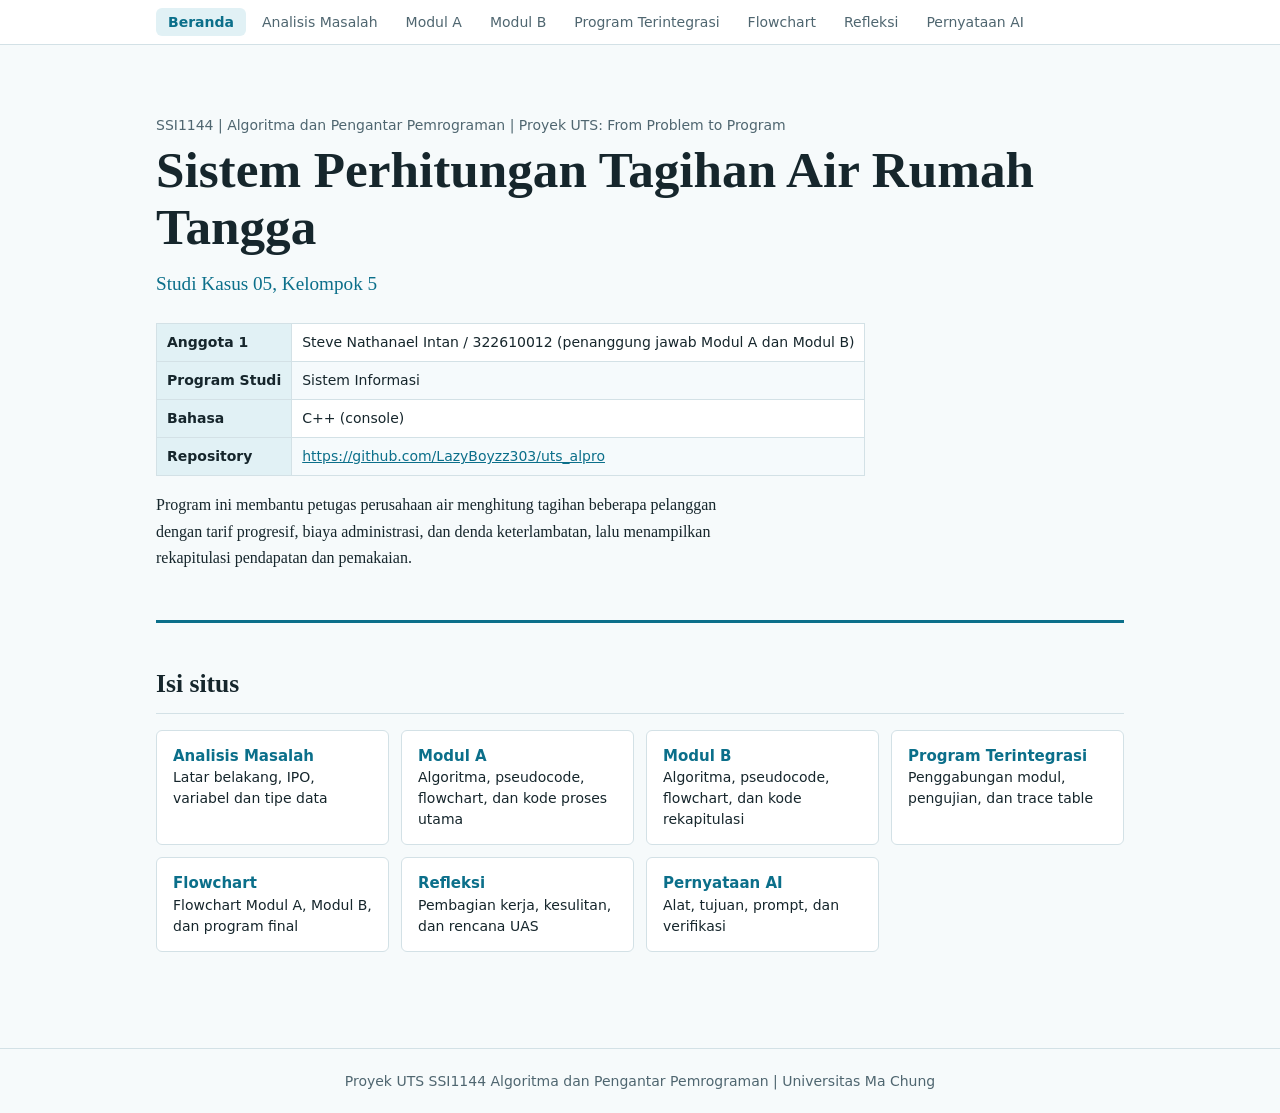
<file: index.html>
<!DOCTYPE html>
<html lang="id">
<head>
<meta charset="UTF-8">
<meta name="viewport" content="width=device-width, initial-scale=1">
<title>Beranda | Tagihan Air Rumah Tangga</title>
<link rel="stylesheet" href="assets/css/style.css">
</head>
<body>
<header class="top"><nav><a href="index.html" class="active" aria-current="page">Beranda</a><a href="analisis.html">Analisis Masalah</a><a href="modul-a.html">Modul A</a><a href="modul-b.html">Modul B</a><a href="integrasi.html">Program Terintegrasi</a><a href="flowchart.html">Flowchart</a><a href="refleksi.html">Refleksi</a><a href="pernyataan-ai.html">Pernyataan AI</a></nav></header>
<main>
<section id="beranda" class="hero">
<p class="course">SSI1144 | Algoritma dan Pengantar Pemrograman | Proyek UTS: From Problem to Program</p>
<h1>Sistem Perhitungan Tagihan Air Rumah Tangga</h1>
<p class="case">Studi Kasus 05, Kelompok <span>5</span></p>
<div class="table-wrap"><table class="meta">
<tr><th>Anggota 1</th><td><span>Steve Nathanael Intan</span> / <span>322610012</span> (penanggung jawab Modul A dan Modul B)</td></tr>

<tr><th>Program Studi</th><td>Sistem Informasi</td></tr>
<tr><th>Bahasa</th><td>C++ (console)</td></tr>
<tr><th>Repository</th><td><a href="https://github.com/LazyBoyzz303/uts_alpro"><span>https://github.com/LazyBoyzz303/uts_alpro</span></a></td></tr>
</table></div>
<p>Program ini membantu petugas perusahaan air menghitung tagihan beberapa pelanggan dengan tarif progresif, biaya administrasi, dan denda keterlambatan, lalu menampilkan rekapitulasi pendapatan dan pemakaian.</p>
</section><h2>Isi situs</h2><div class="pages"><a href="analisis.html"><strong>Analisis Masalah</strong>Latar belakang, IPO, variabel dan tipe data</a><a href="modul-a.html"><strong>Modul A</strong>Algoritma, pseudocode, flowchart, dan kode proses utama</a><a href="modul-b.html"><strong>Modul B</strong>Algoritma, pseudocode, flowchart, dan kode rekapitulasi</a><a href="integrasi.html"><strong>Program Terintegrasi</strong>Penggabungan modul, pengujian, dan trace table</a><a href="flowchart.html"><strong>Flowchart</strong>Flowchart Modul A, Modul B, dan program final</a><a href="refleksi.html"><strong>Refleksi</strong>Pembagian kerja, kesulitan, dan rencana UAS</a><a href="pernyataan-ai.html"><strong>Pernyataan AI</strong>Alat, tujuan, prompt, dan verifikasi</a></div>
</main>
<footer>Proyek UTS SSI1144 Algoritma dan Pengantar Pemrograman | Universitas Ma Chung</footer>


</body>
</html>
</file>
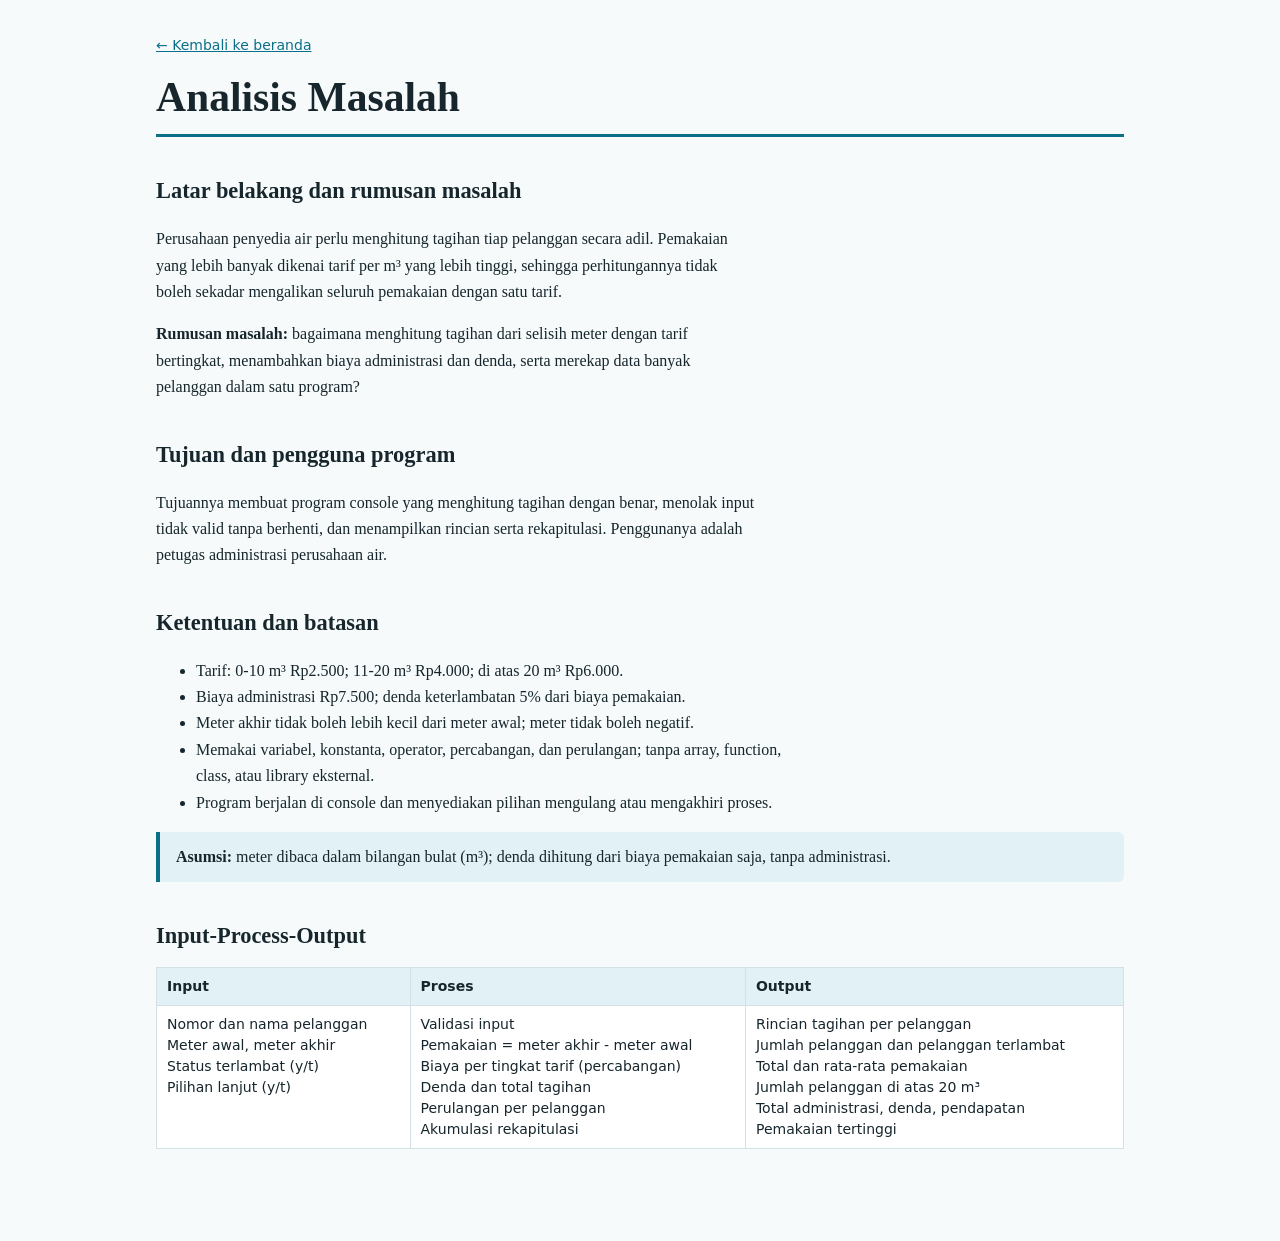
<file: analisis.html>
<!DOCTYPE html>
<html lang="id">
<head>
<meta charset="UTF-8">
<meta name="viewport" content="width=device-width, initial-scale=1">
<title>Analisis Masalah | Tagihan Air Rumah Tangga</title>
<style>
:root{--bg:#f6fafb;--surface:#fff;--text:#16262c;--muted:#4f6670;--line:#d3e1e6;--accent:#0b6f8a;--accent-soft:#e1f1f5}
@media (prefers-color-scheme:dark){:root{--bg:#0e1a1f;--surface:#15252c;--text:#e4eef1;--muted:#9fb5bd;--line:#26404a;--accent:#5fc3de;--accent-soft:#183540}}
*{box-sizing:border-box}
body{margin:0;background:var(--bg);color:var(--text);font:16px/1.65 Georgia,"Times New Roman",serif}
main{max-width:1000px;margin:auto;padding:32px 16px 80px}
.back{font:14px system-ui,sans-serif}
h1{font-size:clamp(1.8rem,5vw,2.6rem);line-height:1.15;margin:16px 0 24px;padding-bottom:12px;border-bottom:3px solid var(--accent)}
h2{font-size:1.4rem;margin:36px 0 8px}
p,li{max-width:75ch}
.table-wrap{overflow-x:auto;margin:12px 0}
table{border-collapse:collapse;width:100%;font:14px/1.5 system-ui,sans-serif;background:var(--surface)}
th,td{border:1px solid var(--line);padding:8px 10px;text-align:left;vertical-align:top}
th{background:var(--accent-soft)}
code{font-family:ui-monospace,Consolas,monospace;font-size:.9em}
.note{background:var(--accent-soft);border-left:4px solid var(--accent);padding:12px 16px;border-radius:0 6px 6px 0;margin:16px 0}
a{color:var(--accent)}
</style>
</head>
<body>
<main>
<a class="back" href="index.html">&larr; Kembali ke beranda</a>
<h1>Analisis Masalah</h1>

<h2>Latar belakang dan rumusan masalah</h2>
<p>Perusahaan penyedia air perlu menghitung tagihan tiap pelanggan secara adil. Pemakaian yang lebih banyak dikenai tarif per m³ yang lebih tinggi, sehingga perhitungannya tidak boleh sekadar mengalikan seluruh pemakaian dengan satu tarif.</p>
<p><strong>Rumusan masalah:</strong> bagaimana menghitung tagihan dari selisih meter dengan tarif bertingkat, menambahkan biaya administrasi dan denda, serta merekap data banyak pelanggan dalam satu program?</p>

<h2>Tujuan dan pengguna program</h2>
<p>Tujuannya membuat program console yang menghitung tagihan dengan benar, menolak input tidak valid tanpa berhenti, dan menampilkan rincian serta rekapitulasi. Penggunanya adalah petugas administrasi perusahaan air.</p>

<h2>Ketentuan dan batasan</h2>
<ul>
<li>Tarif: 0-10 m³ Rp2.500; 11-20 m³ Rp4.000; di atas 20 m³ Rp6.000.</li>
<li>Biaya administrasi Rp7.500; denda keterlambatan 5% dari biaya pemakaian.</li>
<li>Meter akhir tidak boleh lebih kecil dari meter awal; meter tidak boleh negatif.</li>
<li>Memakai variabel, konstanta, operator, percabangan, dan perulangan; tanpa array, function, class, atau library eksternal.</li>
<li>Program berjalan di console dan menyediakan pilihan mengulang atau mengakhiri proses.</li>
</ul>
<div class="note"><strong>Asumsi:</strong> meter dibaca dalam bilangan bulat (m³); denda dihitung dari biaya pemakaian saja, tanpa administrasi.</div>

<h2>Input-Process-Output</h2>
<div class="table-wrap"><table>
<tr><th>Input</th><th>Proses</th><th>Output</th></tr>
<tr>
<td>Nomor dan nama pelanggan<br>Meter awal, meter akhir<br>Status terlambat (y/t)<br>Pilihan lanjut (y/t)</td>
<td>Validasi input<br>Pemakaian = meter akhir - meter awal<br>Biaya per tingkat tarif (percabangan)<br>Denda dan total tagihan<br>Perulangan per pelanggan<br>Akumulasi rekapitulasi</td>
<td>Rincian tagihan per pelanggan<br>Jumlah pelanggan dan pelanggan terlambat<br>Total dan rata-rata pemakaian<br>Jumlah pelanggan di atas 20 m³<br>Total administrasi, denda, pendapatan<br>Pemakaian tertinggi</td>
</tr>
</table></div>
</main>
</body>
</html>
</file>
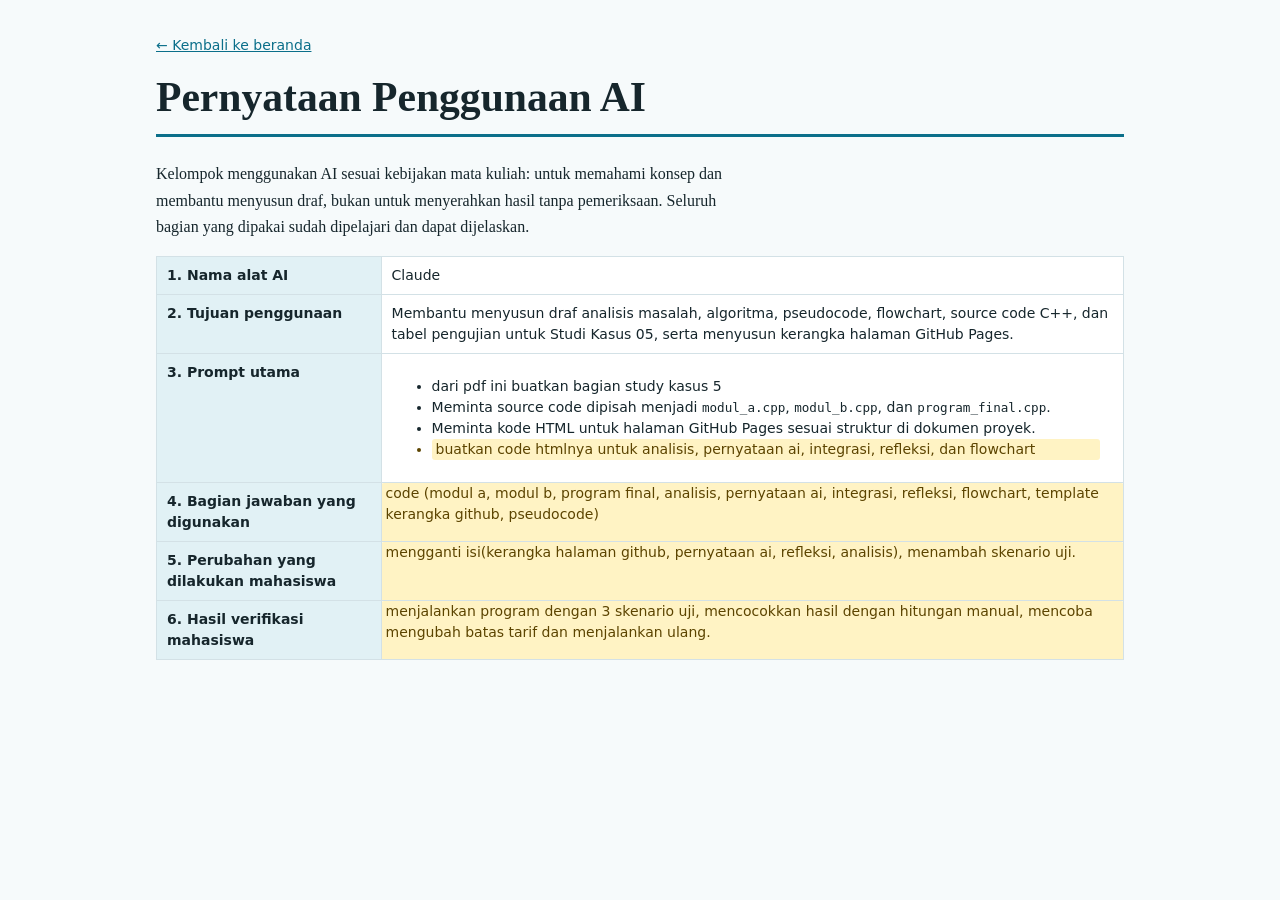
<file: pernyataan ai.html>
<!DOCTYPE html>
<html lang="id">
<head>
<meta charset="UTF-8">
<meta name="viewport" content="width=device-width, initial-scale=1">
<title>Pernyataan Penggunaan AI | Tagihan Air Rumah Tangga</title>
<style>
:root{--bg:#f6fafb;--surface:#fff;--text:#16262c;--muted:#4f6670;--line:#d3e1e6;--accent:#0b6f8a;--accent-soft:#e1f1f5}
@media (prefers-color-scheme:dark){:root{--bg:#0e1a1f;--surface:#15252c;--text:#e4eef1;--muted:#9fb5bd;--line:#26404a;--accent:#5fc3de;--accent-soft:#183540}}
*{box-sizing:border-box}
body{margin:0;background:var(--bg);color:var(--text);font:16px/1.65 Georgia,"Times New Roman",serif}
main{max-width:1000px;margin:auto;padding:32px 16px 80px}
.back{font:14px system-ui,sans-serif}
h1{font-size:clamp(1.8rem,5vw,2.6rem);line-height:1.15;margin:16px 0 24px;padding-bottom:12px;border-bottom:3px solid var(--accent)}
h2{font-size:1.4rem;margin:36px 0 8px}
p,li{max-width:75ch}
.table-wrap{overflow-x:auto;margin:12px 0}
table{border-collapse:collapse;width:100%;font:14px/1.5 system-ui,sans-serif;background:var(--surface)}
th,td{border:1px solid var(--line);padding:8px 10px;text-align:left;vertical-align:top}
th{background:var(--accent-soft)}
code{font-family:ui-monospace,Consolas,monospace;font-size:.9em}
.todo{background:#fff3c4;color:#5c4400;padding:0 4px;border-radius:3px}
.note{background:var(--accent-soft);border-left:4px solid var(--accent);padding:12px 16px;border-radius:0 6px 6px 0;margin:16px 0}
a{color:var(--accent)}
</style>
</head>
<body>
<main>
<a class="back" href="index.html">&larr; Kembali ke beranda</a>
<h1>Pernyataan Penggunaan AI</h1>
<p>Kelompok menggunakan AI sesuai kebijakan mata kuliah: untuk memahami konsep dan membantu menyusun draf, bukan untuk menyerahkan hasil tanpa pemeriksaan. Seluruh bagian yang dipakai sudah dipelajari dan dapat dijelaskan.</p>


<div class="table-wrap"><table>
<tr><th>1. Nama alat AI</th><td>Claude</td></tr>
<tr><th>2. Tujuan penggunaan</th><td>Membantu menyusun draf analisis masalah, algoritma, pseudocode, flowchart, source code C++, dan tabel pengujian untuk Studi Kasus 05, serta menyusun kerangka halaman GitHub Pages.</td></tr>
<tr><th>3. Prompt utama</th><td>
<ul>
<li>dari pdf ini buatkan bagian study kasus 5</li>
<li>Meminta source code dipisah menjadi <code>modul_a.cpp</code>, <code>modul_b.cpp</code>, dan <code>program_final.cpp</code>.</li>
<li>Meminta kode HTML untuk halaman GitHub Pages sesuai struktur di dokumen proyek.</li>
<li class="todo">buatkan code htmlnya untuk analisis, pernyataan ai, integrasi, refleksi, dan flowchart</li>
</ul></td></tr>
<tr><th>4. Bagian jawaban yang digunakan</th><td class="todo">code (modul a, modul b, program final, analisis, pernyataan ai, integrasi, refleksi, flowchart, template kerangka github, pseudocode)</td></tr>
<tr><th>5. Perubahan yang dilakukan mahasiswa</th><td class="todo">mengganti isi(kerangka halaman github, pernyataan ai, refleksi, analisis), menambah skenario uji.</td></tr>
<tr><th>6. Hasil verifikasi mahasiswa</th><td class="todo">menjalankan program dengan 3 skenario uji, mencocokkan hasil dengan hitungan manual, mencoba mengubah batas tarif dan menjalankan ulang.</td></tr>
</table></div>

</main>
</body>
</html>
</file>
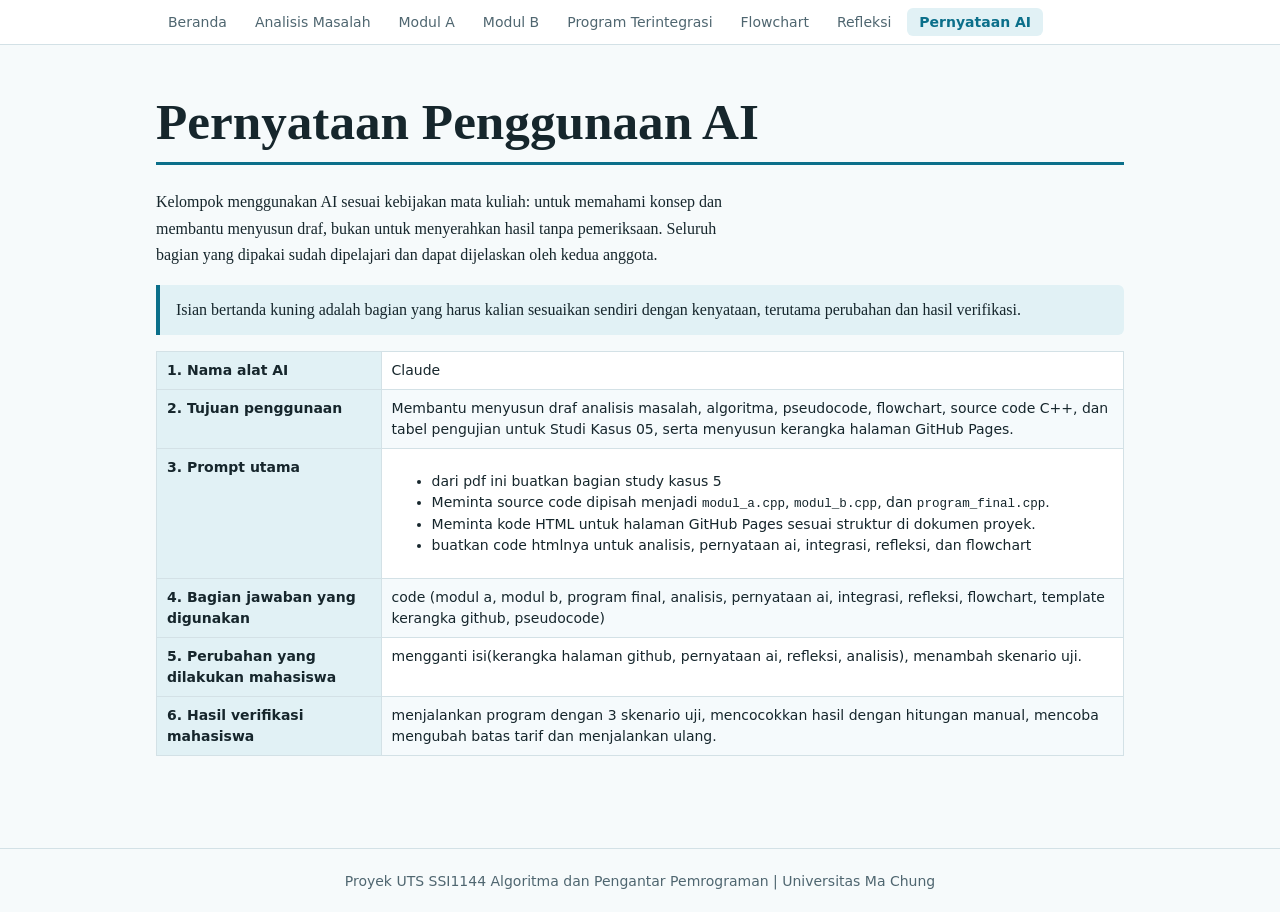
<file: pernyataan-ai.html>
<!DOCTYPE html>
<html lang="id">
<head>
<meta charset="UTF-8">
<meta name="viewport" content="width=device-width, initial-scale=1">
<title>Pernyataan Penggunaan AI | Tagihan Air Rumah Tangga</title>
<link rel="stylesheet" href="assets/css/style.css">
</head>
<body>
<header class="top"><nav><a href="index.html">Beranda</a><a href="analisis.html">Analisis Masalah</a><a href="modul-a.html">Modul A</a><a href="modul-b.html">Modul B</a><a href="integrasi.html">Program Terintegrasi</a><a href="flowchart.html">Flowchart</a><a href="refleksi.html">Refleksi</a><a href="pernyataan-ai.html" class="active" aria-current="page">Pernyataan AI</a></nav></header>
<main>

<h1>Pernyataan Penggunaan AI</h1>
<p>Kelompok menggunakan AI sesuai kebijakan mata kuliah: untuk memahami konsep dan membantu menyusun draf, bukan untuk menyerahkan hasil tanpa pemeriksaan. Seluruh bagian yang dipakai sudah dipelajari dan dapat dijelaskan oleh kedua anggota.</p>

<div class="note">Isian bertanda kuning adalah bagian yang harus kalian sesuaikan sendiri dengan kenyataan, terutama perubahan dan hasil verifikasi.</div>

<div class="table-wrap"><table>
<tr><th>1. Nama alat AI</th><td>Claude</td></tr>
<tr><th>2. Tujuan penggunaan</th><td>Membantu menyusun draf analisis masalah, algoritma, pseudocode, flowchart, source code C++, dan tabel pengujian untuk Studi Kasus 05, serta menyusun kerangka halaman GitHub Pages.</td></tr>
<tr><th>3. Prompt utama</th><td>
<ul>
<li>dari pdf ini buatkan bagian study kasus 5</li>
<li>Meminta source code dipisah menjadi <code>modul_a.cpp</code>, <code>modul_b.cpp</code>, dan <code>program_final.cpp</code>.</li>
<li>Meminta kode HTML untuk halaman GitHub Pages sesuai struktur di dokumen proyek.</li>
<li>buatkan code htmlnya untuk analisis, pernyataan ai, integrasi, refleksi, dan flowchart</li>
</ul></td></tr>
<tr><th>4. Bagian jawaban yang digunakan</th><td>code (modul a, modul b, program final, analisis, pernyataan ai, integrasi, refleksi, flowchart, template kerangka github, pseudocode)</td></tr>
<tr><th>5. Perubahan yang dilakukan mahasiswa</th><td>mengganti isi(kerangka halaman github, pernyataan ai, refleksi, analisis), menambah skenario uji.</td></tr>
<tr><th>6. Hasil verifikasi mahasiswa</th><td>menjalankan program dengan 3 skenario uji, mencocokkan hasil dengan hitungan manual, mencoba mengubah batas tarif dan menjalankan ulang.</td></tr>
</table></div>


</main>
<footer>Proyek UTS SSI1144 Algoritma dan Pengantar Pemrograman | Universitas Ma Chung</footer>


</body>
</html>
</file>
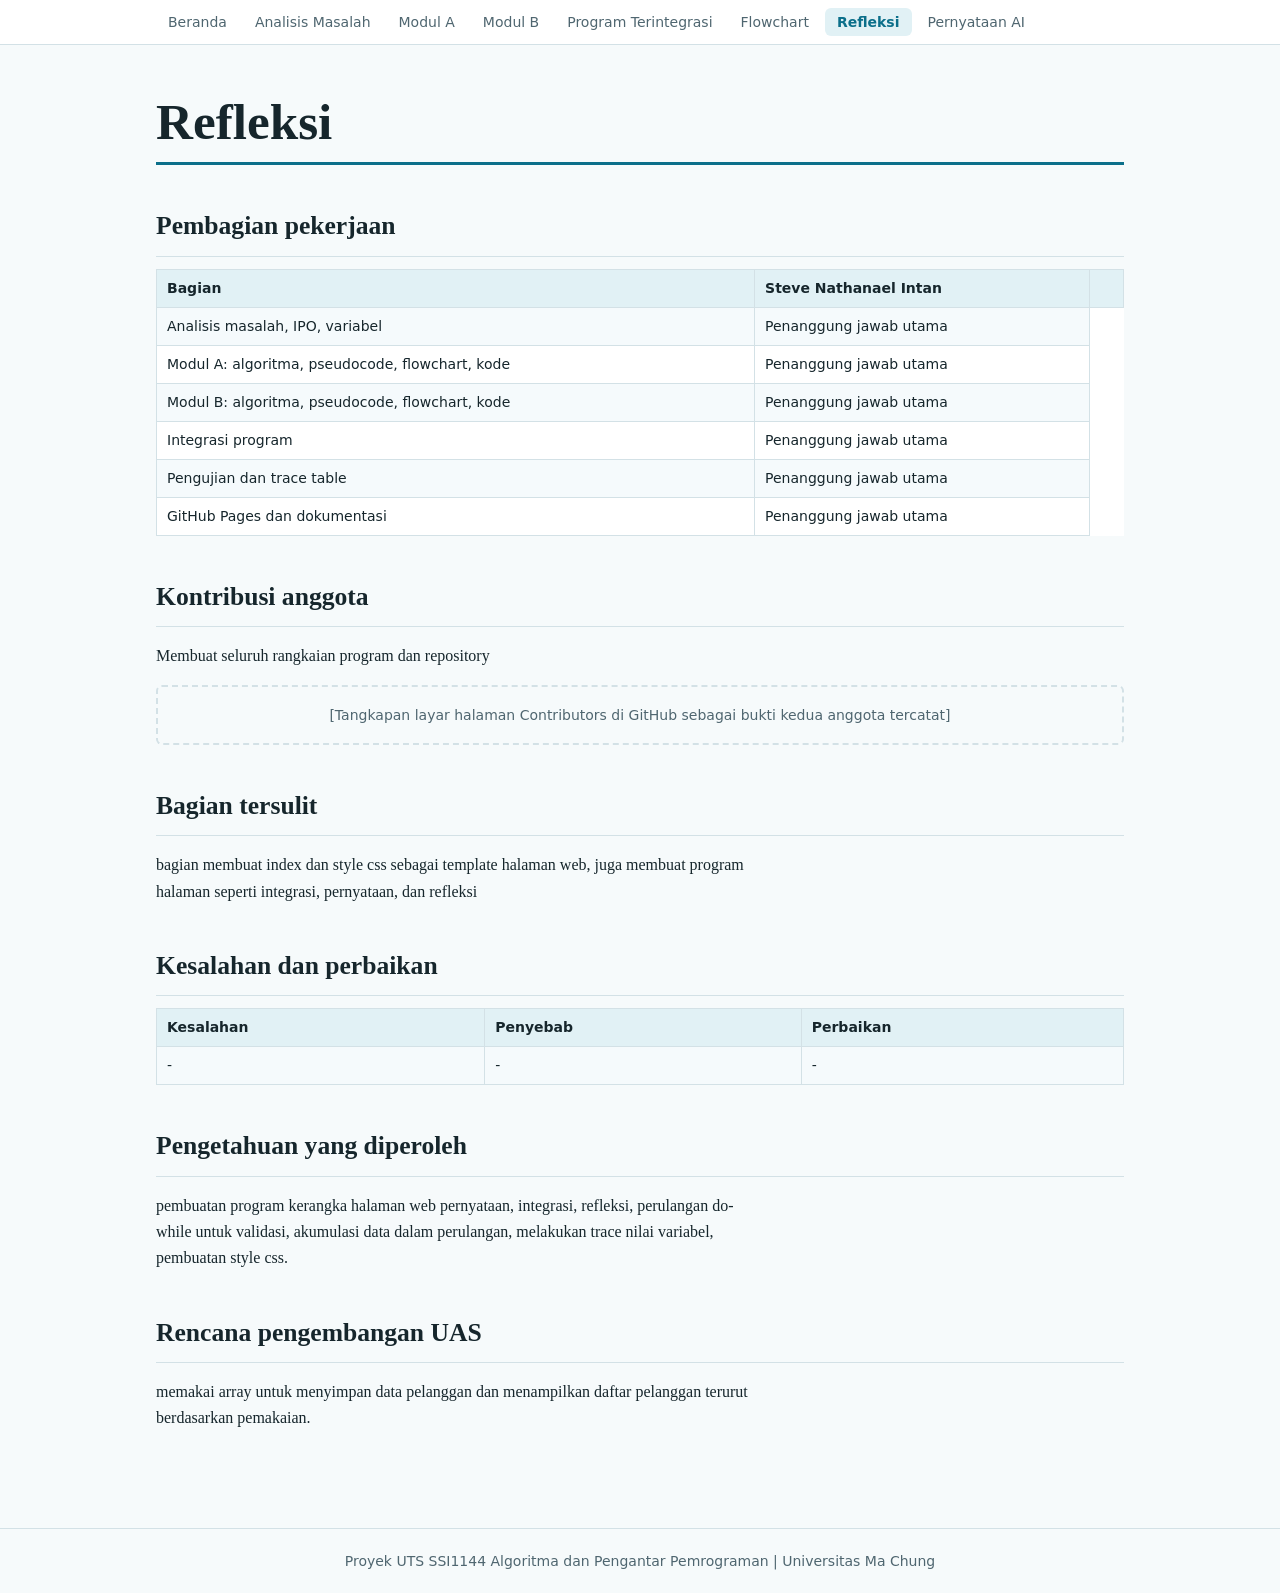
<file: refleksi.html>
<!DOCTYPE html>
<html lang="id">
<head>
<meta charset="UTF-8">
<meta name="viewport" content="width=device-width, initial-scale=1">
<title>Refleksi | Tagihan Air Rumah Tangga</title>
<link rel="stylesheet" href="assets/css/style.css">
</head>
<body>
<header class="top"><nav><a href="index.html">Beranda</a><a href="analisis.html">Analisis Masalah</a><a href="modul-a.html">Modul A</a><a href="modul-b.html">Modul B</a><a href="integrasi.html">Program Terintegrasi</a><a href="flowchart.html">Flowchart</a><a href="refleksi.html" class="active" aria-current="page">Refleksi</a><a href="pernyataan-ai.html">Pernyataan AI</a></nav></header>
<main>

<h1>Refleksi</h1>

<h2>Pembagian pekerjaan</h2>
<div class="table-wrap"><table>
<tr><th>Bagian</th><th><span>Steve Nathanael Intan</span></th><th>
<tr><td>Analisis masalah, IPO, variabel</td><td>Penanggung jawab utama</td>
<tr><td>Modul A: algoritma, pseudocode, flowchart, kode</td><td>Penanggung jawab utama</td>
<tr><td>Modul B: algoritma, pseudocode, flowchart, kode</td><td>Penanggung jawab utama</td>
<tr><td>Integrasi program</td><td>Penanggung jawab utama</td>
<tr><td>Pengujian dan trace table</td><td>Penanggung jawab utama</td>
<tr><td>GitHub Pages dan dokumentasi</td><td>Penanggung jawab utama</td>
</table></div>

<h2>Kontribusi anggota</h2>
<p>Membuat seluruh rangkaian program dan repository</p>
<div class="shot"><span>[Tangkapan layar halaman Contributors di GitHub sebagai bukti kedua anggota tercatat]</span></div>

<h2>Bagian tersulit</h2>
<p>bagian membuat index dan style css sebagai template halaman web, juga membuat program halaman seperti integrasi, pernyataan, dan refleksi</p>

<h2>Kesalahan dan perbaikan</h2>
<div class="table-wrap"><table>
<tr><th>Kesalahan</th><th>Penyebab</th><th>Perbaikan</th></tr>
<tr><td>-</td><td>-</td><td>-</td></tr>
</table></div>

<h2>Pengetahuan yang diperoleh</h2>
<p>pembuatan program kerangka halaman web pernyataan, integrasi, refleksi, perulangan do-while untuk validasi, akumulasi data dalam perulangan, melakukan trace nilai variabel, pembuatan style css.</p>

<h2>Rencana pengembangan UAS</h2>
<p>memakai array untuk menyimpan data pelanggan dan menampilkan daftar pelanggan terurut berdasarkan pemakaian.</p>

</main>
<footer>Proyek UTS SSI1144 Algoritma dan Pengantar Pemrograman | Universitas Ma Chung</footer>


</body>
</html>
</file>
<file: assets/css/style.css>
/* ============================================================
   style.css - Gaya bersama untuk seluruh halaman GitHub Pages
   Proyek UTS SSI1144 | Studi Kasus 05 Tagihan Air Rumah Tangga
   ============================================================ */

/* ---------- Warna (terang dan gelap otomatis) ---------- */
:root {
  --bg: #f6fafb;
  --surface: #ffffff;
  --text: #16262c;
  --muted: #4f6670;
  --line: #d3e1e6;
  --accent: #0b6f8a;
  --accent-soft: #e1f1f5;
  --code-bg: #102a33;
  --code-text: #e4f2f6;
}
@media (prefers-color-scheme: dark) {
  :root {
    --bg: #0e1a1f;
    --surface: #15252c;
    --text: #e4eef1;
    --muted: #9fb5bd;
    --line: #26404a;
    --accent: #5fc3de;
    --accent-soft: #183540;
    --code-bg: #0a1418;
    --code-text: #d6eaf0;
  }
}

/* ---------- Dasar ---------- */
* { box-sizing: border-box; }
html { scroll-behavior: smooth; scroll-padding-top: 70px; }
body {
  margin: 0;
  background: var(--bg);
  color: var(--text);
  font: 16px/1.65 Georgia, "Times New Roman", serif;
}
main { max-width: 1000px; margin: auto; padding: 32px 16px 80px; }
p, li { max-width: 75ch; }
a { color: var(--accent); }
a:focus-visible, button:focus-visible { outline: 2px solid var(--accent); outline-offset: 2px; }
code { font-family: ui-monospace, Consolas, monospace; font-size: .9em; }
.back { font: 14px system-ui, sans-serif; }

/* ---------- Judul ---------- */
h1 { font-size: clamp(2rem, 6vw, 3.2rem); line-height: 1.12; margin: 16px 0 24px; }
main > h1 { padding-bottom: 12px; border-bottom: 3px solid var(--accent); }
h2 {
  font-size: 1.6rem;
  margin: 40px 0 12px;
  padding-bottom: 8px;
  border-bottom: 1px solid var(--line);
}
h3 { font-size: 1.2rem; margin: 32px 0 8px; }
h4 { font: 600 1rem system-ui, sans-serif; margin: 20px 0 6px; }
section { padding-top: 48px; }
section > h2:first-child { margin-top: 0; }

/* ---------- Navigasi atas ---------- */
header.top {
  position: sticky; top: 0; z-index: 5;
  background: var(--surface);
  border-bottom: 1px solid var(--line);
}
nav {
  display: flex; gap: 4px; overflow-x: auto;
  padding: 8px 16px; max-width: 1000px; margin: auto;
  font: 14px system-ui, sans-serif;
}
nav a {
  white-space: nowrap; padding: 6px 12px; border-radius: 6px;
  color: var(--muted); text-decoration: none;
}
nav a:hover, nav a:focus-visible { background: var(--accent-soft); color: var(--accent); outline: none; }
nav a.active { background: var(--accent-soft); color: var(--accent); font-weight: 600; }

/* ---------- Beranda ---------- */
.hero { padding: 40px 0 32px; border-bottom: 3px solid var(--accent); }
.hero p.course { font: 14px system-ui, sans-serif; color: var(--muted); margin: 0 0 8px; }
.hero h1 { margin: 0 0 12px; padding: 0; border: 0; }
.hero .case { font-size: 1.2rem; color: var(--accent); margin: 0 0 24px; }

/* ---------- Tabel ---------- */
.table-wrap { overflow-x: auto; margin: 12px 0; }
table {
  border-collapse: collapse; width: 100%;
  font: 14px/1.5 system-ui, sans-serif;
  background: var(--surface);
}
th, td { border: 1px solid var(--line); padding: 8px 10px; text-align: left; vertical-align: top; }
th { background: var(--accent-soft); color: var(--text); }
tbody tr:nth-child(even) td { background: color-mix(in srgb, var(--accent-soft) 35%, var(--surface)); }
.meta { width: auto; min-width: min(100%, 520px); }

/* ---------- Kode dan flowchart ---------- */
pre {
  background: var(--code-bg); color: var(--code-text);
  padding: 16px; border-radius: 6px; overflow-x: auto;
  font: 13px/1.55 ui-monospace, Consolas, monospace; margin: 12px 0;
}
.mermaid {
  background: #ffffff; color: #16262c;
  border: 1px solid var(--line); border-radius: 6px;
  padding: 16px; overflow-x: auto; text-align: center;
}

/* ---------- Komponen ---------- */
.card { background: var(--surface); border: 1px solid var(--line); border-radius: 6px; padding: 16px 20px; margin: 12px 0; }
.note {
  background: var(--accent-soft); border-left: 4px solid var(--accent);
  padding: 12px 16px; border-radius: 0 6px 6px 0; margin: 16px 0;
}
.shot {
  border: 2px dashed var(--line); border-radius: 6px; padding: 20px;
  color: var(--muted); font: 14px system-ui, sans-serif; text-align: center;
}
img { max-width: 100%; height: auto; border-radius: 6px; }

/* ---------- Footer ---------- */
footer {
  border-top: 1px solid var(--line); padding: 24px 16px;
  text-align: center; color: var(--muted); font: 14px system-ui, sans-serif;
}

/* ---------- Layar kecil dan cetak ---------- */
@media (max-width: 600px) {
  body { font-size: 15px; }
  th, td { padding: 6px 8px; }
}
@media print {
  header.top { display: none; }
  body { background: #fff; color: #000; }
  pre { white-space: pre-wrap; border: 1px solid #999; background: #f4f4f4; color: #000; }
}

/* ---------- Daftar halaman di beranda ---------- */
.pages { display: grid; grid-template-columns: repeat(auto-fit, minmax(230px, 1fr)); gap: 12px; margin: 16px 0; }
.pages a { display: block; text-decoration: none; color: var(--text); background: var(--surface); border: 1px solid var(--line); border-radius: 6px; padding: 14px 16px; font: 14px/1.5 system-ui, sans-serif; }
.pages a:hover, .pages a:focus-visible { border-color: var(--accent); }
.pages strong { display: block; color: var(--accent); font-size: 15px; }
</file>
